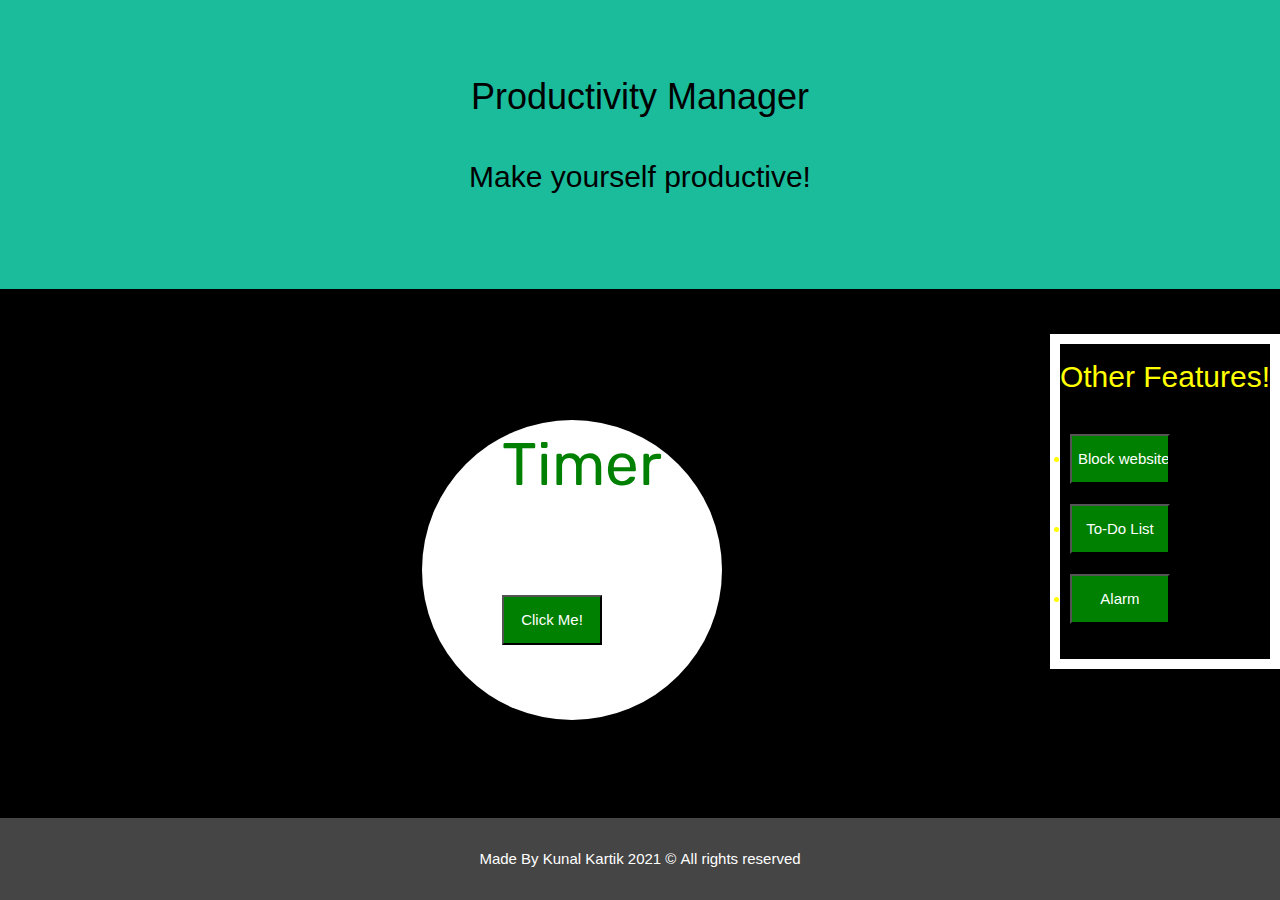
<file: index.html>
<!DOCTYPE html>
<html>
<head>
  <link rel="preconnect" href="https://fonts.googleapis.com">
<link rel="preconnect" href="https://fonts.gstatic.com" crossorigin>
<link href="https://fonts.googleapis.com/css2?family=Palette+Mosaic&family=Rubik:wght@300&display=swap" rel="stylesheet">
  <link rel="preconnect" href="https://fonts.googleapis.com">
  <link rel="preconnect" href="https://fonts.gstatic.com" crossorigin>
  <link href="https://fonts.googleapis.com/css2?family=Palette+Mosaic&display=swap" rel="stylesheet">
<title>Track your productivity!</title>
<link rel="stylesheet" href="styles.css">
<link rel="stylesheet" href="https://www.w3schools.com/w3css/4/w3.css">
</head>
<body>


<body>
  <div class="header">
  <h1>Productivity Manager</h1>
  <p>Make yourself productive!</p>
  </div>
  <br><br>
<div class="siri">

  <div class="container-flex">
<!-- <div class="w3-animate-zoom"> -->
<div class="hehe">



<div class="div1">


  <h1>Timer</h1>
</div>
  <br>

<div class="div1">


<p id="countdown"> </p>
</div>

<br>

<div class="div1">


<button type="button" name="button" id="btn">Click Me!</button>
</div>
</div>

    <!-- </div> -->
    </div>
  </div>

    <div class="kk">
      <h2>Other Features!</h2>
      <ul>

        <li class="item"> <form action="blocksite.html" target="_blank">
            <input type="submit" value="Block websites" id="sus">
        </form></li>
        <li class="item"><form action="to_do_list.html" target="_blank">
            <input type="submit" value="To-Do List" id="sus">
        </form></li>
        <li class="item"><form action="alarm.html" target="_blank">
              <input type="submit" value="Alarm" id="sus">
          </form></li>
      </ul>
    </div>
</div>
  <br>

<!-- Footer -->
<footer class="footer">
	<p class="footer-text">
		Made By Kunal Kartik&nbsp;2021
		<span class="footer-span"></span>
	&copy;&nbsp;All&nbsp;rights&nbsp;reserved
	</p>
</footer>


</body>
<script src="options.js"></script>
</html>
</file>
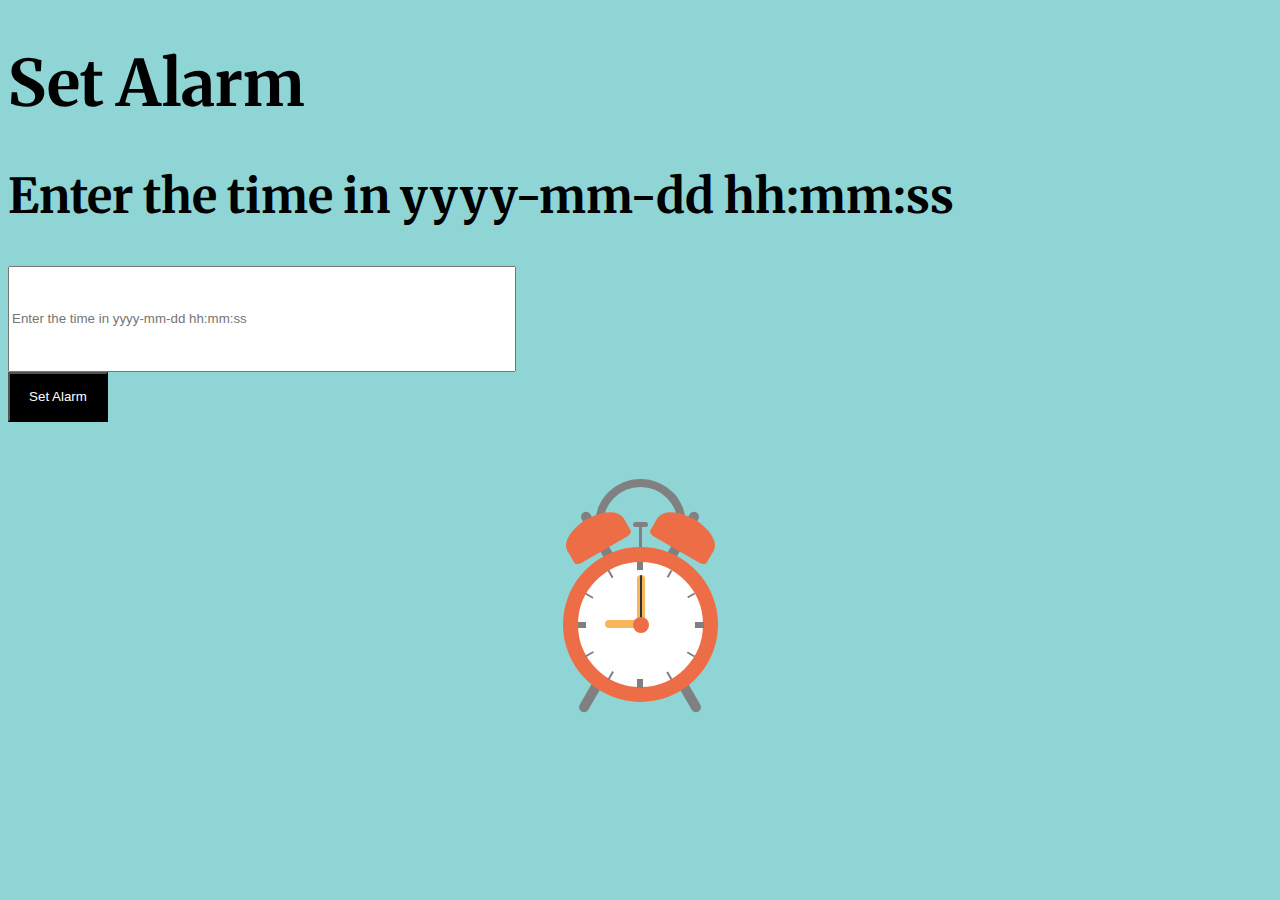
<file: alarm.html>
<!DOCTYPE html>
<html lang="en" dir="ltr">
  <head>
    <link rel="preconnect" href="https://fonts.googleapis.com">
<link rel="preconnect" href="https://fonts.gstatic.com" crossorigin>
<link href="https://fonts.googleapis.com/css2?family=Merriweather:wght@300&display=swap" rel="stylesheet">
    <link rel="stylesheet" href="alarm.css">
    <meta charset="utf-8">
    <title></title>
  </head>
  <body>
    <div class="container_flex-3">

    <form>
               <div class="form-group">
                   <label for="alarm"><h1>Set Alarm</h1></label>
                      <h2>Enter the time in yyyy-mm-dd hh:mm:ss</h2>
                   <input type="text" class="form-control" id="alarm" name="alarm"
                       placeholder="Enter the time in yyyy-mm-dd hh:mm:ss">
               </div>


               <button id="alarmSubmit" type="submit" class="btn btn-primary">Set Alarm</button>
           </form>
           <div class="contain-clock">
  <div class="face-1">
    <div class="hour"></div>
    <div class="minute"></div>
    <div class="second"></div>
    <div class="center"></div>
  </div>

  <div class="face-2">
    <div class="line"></div>
    <div class="line line-2"></div>
    <div class="line line-3"></div>
    <div class="line line-4"></div>
    <div class="line line-5"></div>
    <div class="line line-6"></div>
  </div>

  <div class="arm"></div>
  <div class="arm arm-2"></div>

  <div class="bell"></div>
  <div class="bell bell-2"></div>

  <div class="hammer"></div>

  <div class="handle"></div>
</div>
    </div>
  </body>
  <script src="alarm.js" charset="utf-8"></script>
</html>
</file>
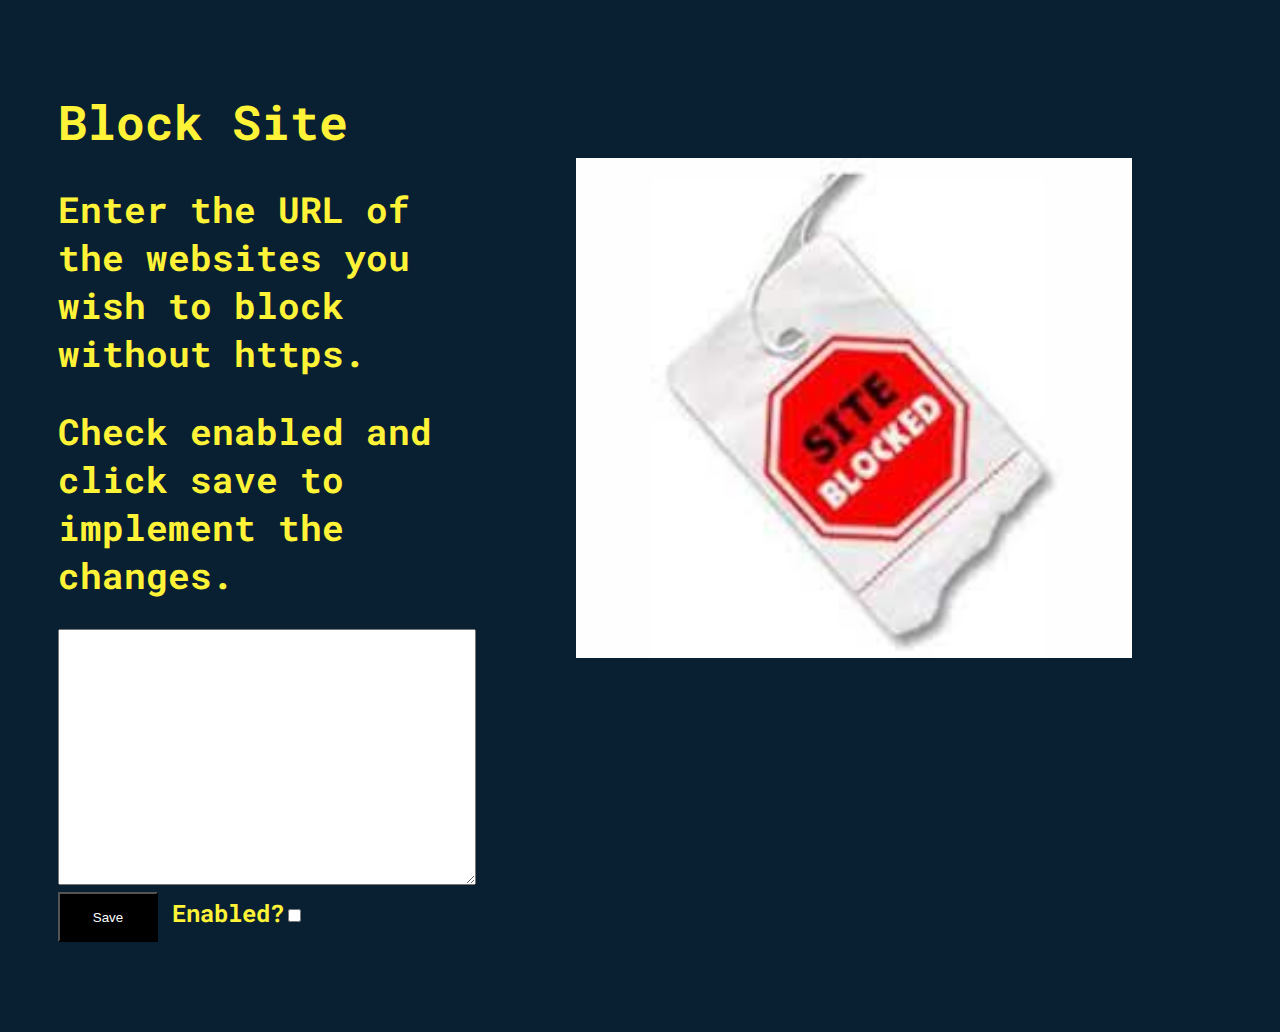
<file: blocksite.html>
<!DOCTYPE html>
<html lang="en" dir="ltr">
  <head>
    <link rel="preconnect" href="https://fonts.googleapis.com">
<link rel="preconnect" href="https://fonts.gstatic.com" crossorigin>
<link href="https://fonts.googleapis.com/css2?family=Roboto+Mono:ital,wght@1,100&display=swap" rel="stylesheet">
    <link rel="stylesheet" href="blocksite.css">
    <meta charset="utf-8">
    <title></title>
  </head>
  <body>
<div class="lala">

    <div class="la">
    <h1>Block Site</h1>
<h2>Enter the URL of the websites you wish to block without https.</h2>
<h2>Check enabled and click save to implement the changes.</h2>


    <textarea id="textarea" rows="10" cols="30" spellcheck="false" style="font-size: 22px" ></textarea>
    <br>

    <button id="save">Save</button>
    <strong>Enabled?</strong><input id="checkbox" type="checkbox">

    <br><br>
  </div>

  <div class="photu">


    <img src="download.png" alt="" class="photo">
  </div>

  </div>


  </body>
  <script src="blocksite.js" charset="utf-8"></script>
</html>
</file>
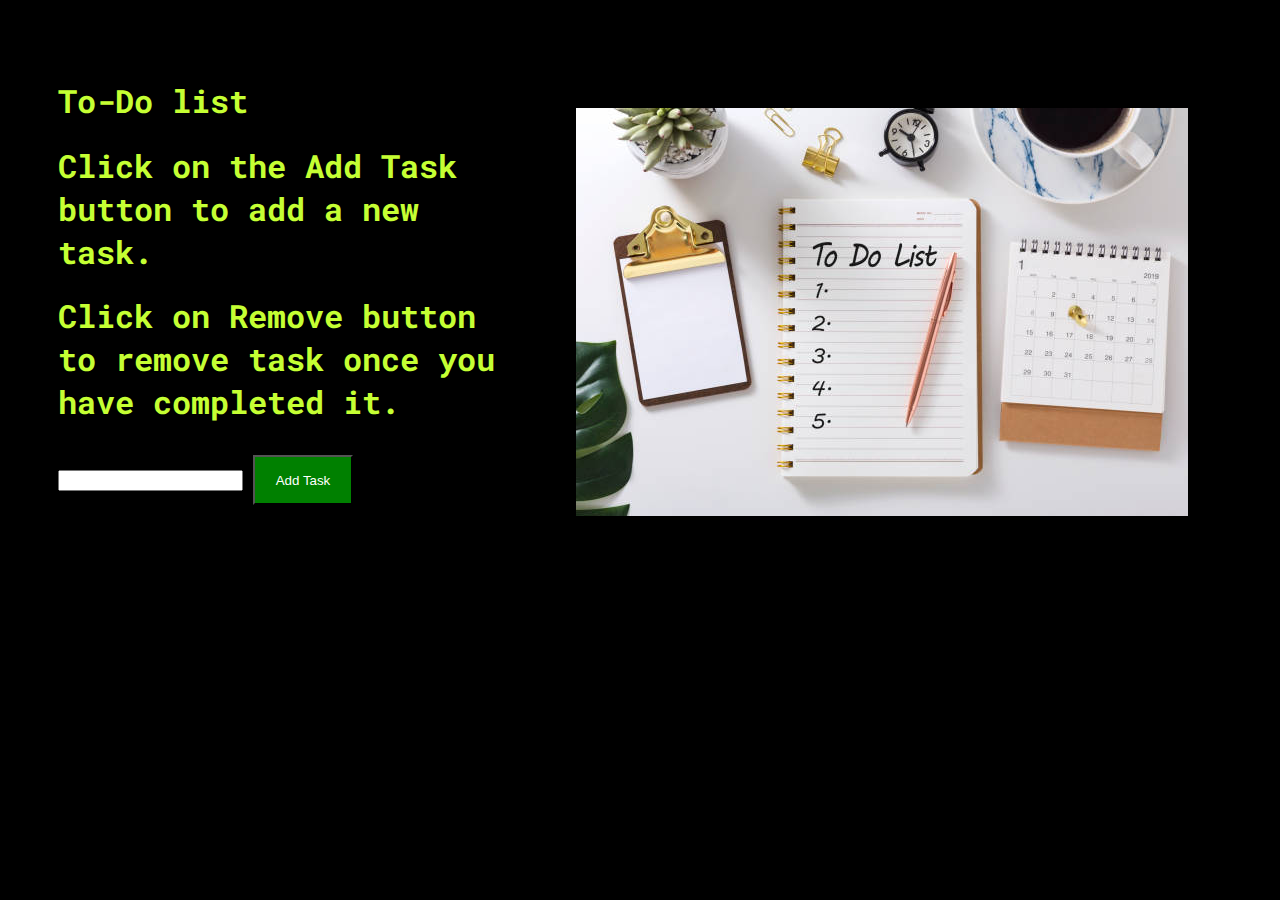
<file: to_do_list.html>
<!DOCTYPE html>
<html lang="en" dir="ltr">
  <head>
    <link rel="stylesheet" href="to_do_list.css">
    <meta charset="utf-8">
    <link rel="preconnect" href="https://fonts.googleapis.com">
<link rel="preconnect" href="https://fonts.gstatic.com" crossorigin>
<link href="https://fonts.googleapis.com/css2?family=Roboto+Mono:ital,wght@1,100&display=swap" rel="stylesheet">
    <title></title>
  </head>
  <body>

    <div class="lala">

  <div class="div2">


    <h1>To-Do list</h1>
    <h1>Click on the Add Task button to add a new task. </h1>
    <h1>Click on Remove button to remove task once you have completed it.</h1>
      <ul id="list">

      </ul>
      <input id="in" type="text" name="" value="">
      <button id="three" type="button" name="button">Add Task</button>

    <!-- <input type="text" id="list" name="" value=""> -->
    <!-- <button id="three" type="button" name="button">add</button> -->

      </div>

      <div class="div1">


<img src="todo.png" alt="">
  </div>
    </div>

  </body>
  <script src ="to_do_list.js">

  </script>
</html>
</file>
<file: styles.css>
body{
  /* background-color: orange; */
  background-color: black;
}
.siri{
  display: flex;
  flex-direction: row;
}
.container_flex-4{
  position: absolute;
  right: 0;
}
.container-flex{
  color: white;
  position: absolute;
  right: 20%;
  top: 50%;
  transform: translate(-50%, -50%);

  padding: 10px;
}


.container-flex h1{
font-family: 'Rubik', sans-serif;
  font-size: 60px;
  color: green;

}
#countdown{


  font-family: 'Rubik', sans-serif;
  font-size: 30px;
  color: blue;
}
#btn{
  width: 100px;
  height: 50px;
  background-color: green;
  color: white;
}
#sus{
  width: 100px;
  height: 50px;
  background-color: green;
  color: white;
}

.kk{
position: absolute;
  right: 0;
  color: yellow;
  border: 10px solid white; 
  /* background-color:#5533FF; */
}
ul{
  padding: 10px;
}
.item{
  padding: 10px;
  padding-left: 0;
}

.container-flex{
  width: 100px;
	height: 100px;

	position: absolute;

	left:0;

	margin: auto;
}


/* .container_flex-2{
  position: absolute;
  right: 0;
}
.container_flex-3{
  position: absolute;
  right: 0;
} */
.div1{
  position: relative;
  right: -80px;
}
.header {
  padding: 60px;
  text-align: center;
  background: #1abc9c;
  color: black;
  font-size: 30px;
}
.hehe{
  background: white;
    border-radius: 50%;
    width: 300px;
    height: 300px;
}
.footer {
	background-color: #454545;
	color: #ffffff;
	padding: 15px;
	position: fixed;
	width: 100%;
	bottom: 0;
	text-align: center;
}
</file>
<file: alarm.css>
body {
  background: #8fd5d5;
}
.form-group{
  font-size: 2em;
  font-family: 'Merriweather', serif;
}
#alarm{
  height: 100px;
  width: 500px;
}

#alarmSubmit:hover {
  background-color: red;
}
#alarmSubmit{
  width: 100px;
  height: 50px;
  background-color: black;
  color: white;
}


.contain-clock {
  position: relative;
  margin: -75px auto;
  width: 155px;
  height: 200px;
  -webkit-animation: alarm-2 1ms infinite;
  animation: alarm-2 1ms infinite;
}

.face-1 {
  position: absolute;
  top: 23px;
  left: 23px;
  z-index: 3;
  background: white;
  border-radius: 50%;
  width: 109px;
  height: 109px;
}

.face-2 {
  position: relative;
  margin: 200px auto;
  z-index: 2;
  background: white;
  border: 15px solid #ed6e46;
  border-radius: 50%;
  width: 125px;
  height: 125px;
}

.line {
  position: absolute;
  left: 50%;
  margin-left: -3px;
  background: gray;
  width: 6px;
  height: 126px;
}

.line-2 {
  left: 63px;
  transform: rotate(90deg);
  -webkit-transform: rotate(90deg) translate3d(0, 0, 0);
}

.line-3 {
  margin-left: -1px;
  transform: rotate(30deg);
  -webkit-transform: rotate(30deg) translate3d(0, 0, 0);
  width: 2px;
}

.line-4 {
  margin-left: -1px;
  transform: rotate(-30deg);
  -webkit-transform: rotate(-30deg) translate3d(0, 0, 0);
  width: 2px;
}

.line-5 {
  margin-left: -1px;
  transform: rotate(60deg);
  -webkit-transform: rotate(60deg) translate3d(0, 0, 0);
  width: 2px;
}

.line-6 {
  margin-left: -1px;
  transform: rotate(-60deg);
  -webkit-transform: rotate(-60deg) translate3d(0, 0, 0);
  width: 2px;
}

.hour {
  position: absolute;
  top: 50%;
  left: 50%;
  z-index: 5;
  margin-left: -4px;
  background: #f8b65b;
  transform-origin: top;
  -webkit-transform-origin: top;
  transform: rotate(90deg);
  -webkit-transform: rotate(90deg);
  border-radius: 50px;
  width: 8px;
  height: 35px;
}

.minute {
  position: absolute;
  top: 5px;
  left: 55px;
  z-index: 3;
  margin-left: -4px;
  background: #f8b65b;
  border-radius: 50px;
  transform-origin: bottom;
  -webkit-transform-origin: bottom;
  width: 8px;
  height: 50px;
  animation: tick-tock 3600s steps(60, end) infinite;
  -webkit-animation: tick-tock 3600s steps(60, end) infinite;
}

.second {
  position: absolute;
  top: 5px;
  left: 56px;
  z-index: 5;
  margin-left: -2px;
  background: #333333;
  border-radius: 50px;
  transform-origin: bottom;
  -webkit-transform-origin: bottom;
  width: 2px;
  height: 50px;
  animation: tick-tock 60s steps(60, end) infinite;
  -webkit-animation: tick-tock 60s steps(60 ,end) infinite;
}

.center {
  position: absolute;
  top: 62px;
  z-index: 20;
  margin-top: -15px;
  left: 55px;
  margin-left: -8px;
  border-radius: 50%;
  background: #ed6e46;
  width: 16px;
  height: 16px;
}

.arm {
  position: absolute;
  top: -50px;
  left: 73px;
  z-index: 1;
  background: gray;
  transform: rotate(-30deg);
  -webkit-transform: rotate(-30deg);
  border-radius: 50px;
  width: 10px;
  height: 230px;
}

.arm-2 {
  left: 71px;
  transform: rotate(30deg);
  -webkit-transform: rotate(30deg);
}

.bell {
  position: absolute;
  top: -30px;
  z-index: 2;
  background: #ed6e46;
  border-radius: 50% 50% 10% 10%;
  transform: rotate(-30deg);
  -webkit-transform: rotate(-30deg);
  width: 65px;
  height: 35px;
}

.bell-2 {
  left: 90px;
  transform: rotate(30deg);
  -webkit-transform: rotate(30deg);
}

.hammer {
  position: absolute;
  top: -25px;
  left: 76px;
  z-index: 1;
  background: gray;
  width: 3px;
  height: 30px;
  -webkit-animation: alarm 8ms infinite;
  animation: alarm 8ms infinite;
}

.hammer:before {
  content: '';
  display: block;
  position: absolute;
  left: -6px;
  background: gray;
  border-radius: 50px;
  width: 15px;
  height: 5px;
}

.handle {
  position: absolute;
  top: -68px;
  left: 32px;
  border: 8px solid gray;
  border-radius: 50px 50px 0 0;
  width: 75px;
  height: 30px;
}

.handle:after {
  content: '';
  display: block;
  position: absolute;
  top: 26px;
  background: #8fd5d5;
  width: 75px;
  height: 15px;
}

@keyframes tick-tock {
  to {
    transform: rotate(360deg);
  }
}

@-webkit-keyframes tick-tock {
  to {
    -webkit-transform: rotate(360deg) translate3d(0, 0, 0);
  }
}

@-webkit-keyframes alarm {
  from {
    -webkit-transform-origin: bottom right;
    -webkit-transform: rotate(15deg);
  }
  to {
    -webkit-transform-origin: bottom left;
    -webkit-transform: rotate(-15deg);
  }
}

@keyframes alarm {
  from {
    transform-origin: bottom right;
    transform: rotate(15deg);
  }
  to {
    transform-origin: bottom left;
    transform: rotate(-15deg);
  }
}

@-webkit-keyframes alarm-2 {
  from {
    -webkit-transform: rotate(1deg);
  }
  to {
    -webkit-transform: rotate(-1deg);
  }
}

@keyframes alarm-2 {
  from {
    transform: rotate(1deg);
  }
  to {
    transform: rotate(-1deg);
  }
}
</file>
<file: blocksite.css>
.lala{
display: flex;
flex-direction:  row;
padding: 50px;
}
#save{
  width: 100px;
  height: 50px;
  background-color: black;
  color: white;
}
#save:hover {
  background-color: red;
}
.photo{
  height: 500px;
  padding: 100px;
}
.la{
  font-size: 1.5em;
}

body {
  font-family: 'Roboto Mono', monospace;
  color: #FFF338;
background-repeat: no-repeat;
background-color: #082032;
}
</file>
<file: to_do_list.css>
.lala{
display: flex;
flex-direction:  row;
padding: 50px;
}
.div1{
  padding: 50px;

}

body{
background-color: black;
  font-family: 'Roboto Mono', monospace;
  color: #C5FF33;
background-repeat: no-repeat;
width: 100%;
height: 100%;
}
#rmv{
  width: 100px;
  height: 50px;
  background-color: blue;
  color: white;
}

#three{
  width: 100px;
  height: 50px;
  background-color: green;
  color: white;
}
#list{
  color: #33FFC0;
  font-size: 2em;
}
#three:hover {
  background-color: red;
}
</file>
